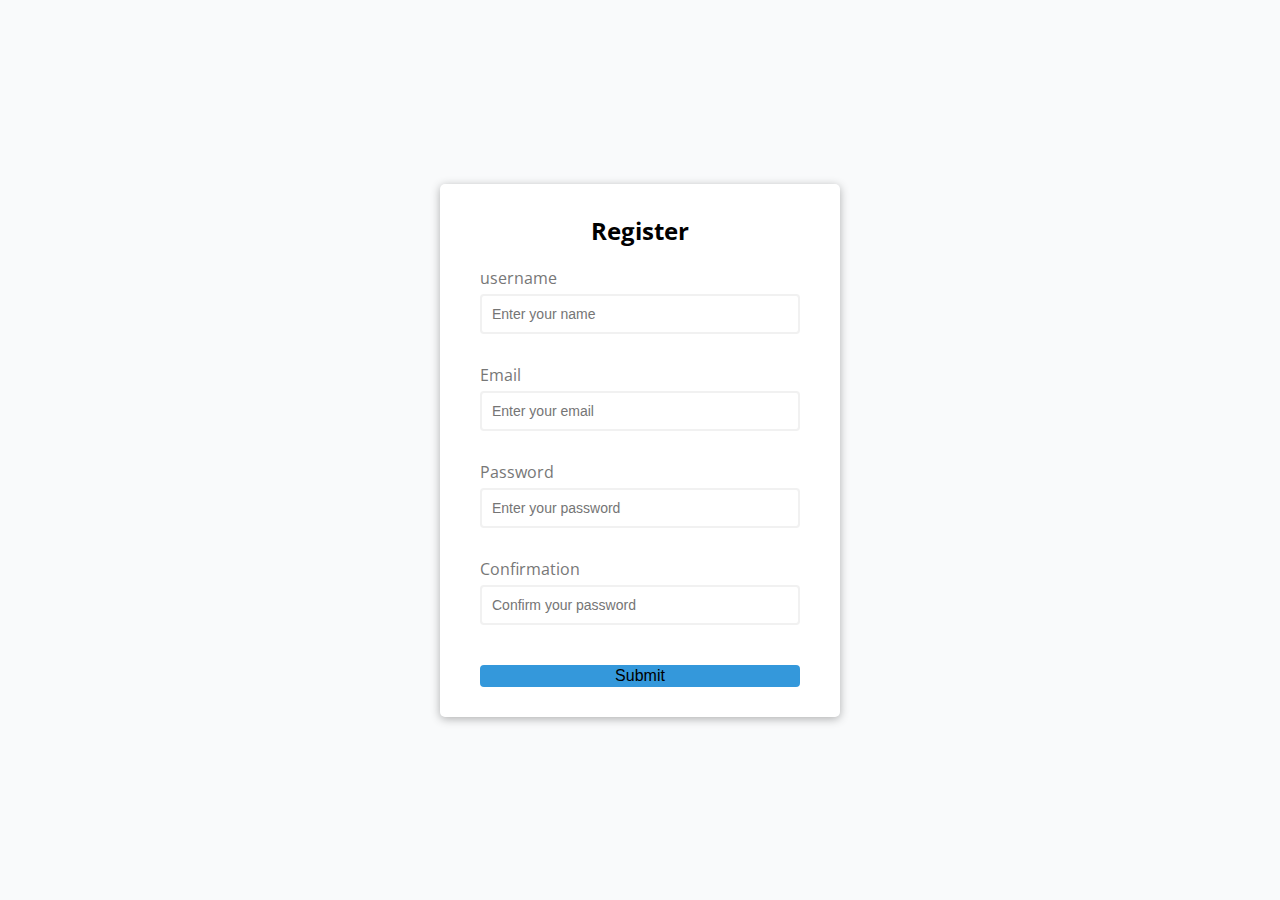
<file: Live_Coding1/index.html>
<!DOCTYPE html>
<html lang="en">

<head>
    <meta charset="UTF-8">
    <meta name="viewport" content="width=device-width, initial-scale=1.0">
    <title>Form validation</title>
    <link rel="stylesheet" href="style.css">
    <script src="script.js"></script>
</head>

<body>
    <div class="container">
        <form class="form" id="form">
            <h2>Register</h2>
            <div class="form-control">
                <label for="username">username</label>
                <input type="text" id="username" placeholder="Enter your name">
                <small>Validation Error</small>
            </div>
            <div class="form-control">
                <label for="email">Email</label>
                <input type="text" id="email" placeholder="Enter your email">
                <small>Validation Error</small>
            </div>
            <div class="form-control">
                <label for="password">Password</label>
                <input type="password" id="password" placeholder="Enter your password">
                <small>Validation Error</small>
            </div>
            <div class="form-control">
                <label for="password2">Confirmation</label>
                <input type="password" id="password2" placeholder="Confirm your password">
                <small>Validation Error</small>
            </div>
            <button>Submit</button>
        </form>
    </div>

</body>

</html>
</file>
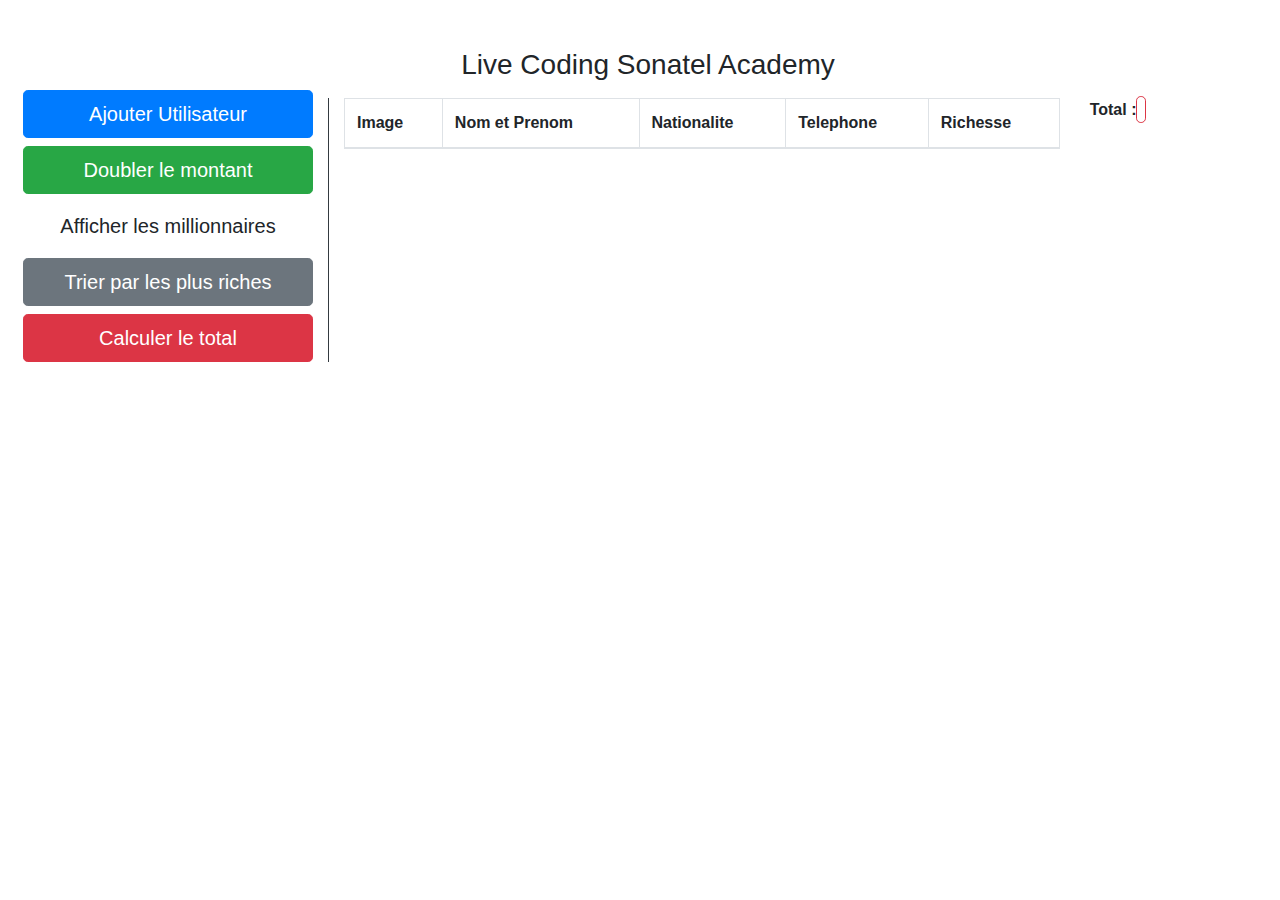
<file: Live_Coding2/index.html>
<!doctype html>
<html lang="en">

<head>
    <title>API</title>
    <!-- Required meta tags -->
    <meta charset="utf-8">
    <meta name="viewport" content="width=device-width, initial-scale=1, shrink-to-fit=no">

    <!-- Bootstrap CSS -->
    <link rel="stylesheet" href="https://stackpath.bootstrapcdn.com/bootstrap/4.3.1/css/bootstrap.min.css" integrity="sha384-ggOyR0iXCbMQv3Xipma34MD+dH/1fQ784/j6cY/iJTQUOhcWr7x9JvoRxT2MZw1T" crossorigin="anonymous">
</head>

<body>
    <div class="container-fluid ml-2">
        <h3 class="text-center mt-5 font-width-bold ">Live Coding Sonatel Academy</h3>
        <div class="row">
            <div class="col-md-3 col-lg-3 col-xs-4 col-sm-3">
                <button type="button" name="" id="btnAddUser" class="btn btn-primary btn-lg btn-block ">Ajouter Utilisateur</button>
                <button type="button" name="" id="btnDbMtn" class="btn btn-success btn-lg btn-block ">Doubler le montant</button>
                <button type="button" name="" id="btnAffMil" class="btn btn-muted btn-lg btn-block ">Afficher les millionnaires</button>
                <button type="button" name="" id="btnPlRich" class="btn btn-secondary btn-lg btn-block ">Trier par les plus riches</button>
                <button type="button" name="" id="btnTotal" class="btn btn-danger btn-lg btn-block ">Calculer le total</button>
            </div>
            <div class="col-md-7 col-lg-7 col-xs-1 col-sm-7 mt-2 border-left border-dark">
                <table class="table table-bordered">
                    <thead>
                        <tr>
                            <th scope="row ">Image</th>
                            <th scope="row ">Nom et Prenom</th>
                            <th scope="row ">Nationalite</th>
                            <th scope="row ">Telephone</th>
                            <th scope="row ">Richesse</th>
                        </tr>
                    </thead>
                    <tbody id="tBodyUsers">

                    </tbody>
                </table>
            </div>
            <div class="col-md-2 col-lg-2 col-xs-7 col-sm-1 mt-2 ">
                <span class="display-5 font-weight-bold ">Total :</span>
                <span id="spanTotal" class="p-1 border border-danger rounded-lg "></span>
            </div>
        </div>
    </div>
    <!-- Optional JavaScript -->
    <!-- jQuery first, then Popper.js, then Bootstrap JS -->
    <script src=" https://code.jquery.com/jquery-3.3.1.slim.min.js " integrity="sha384-q8i/X+965DzO0rT7abK41JStQIAqVgRVzpbzo5smXKp4YfRvH+8abtTE1Pi6jizo " crossorigin="anonymous "></script>
    <script src="https://cdnjs.cloudflare.com/ajax/libs/popper.js/1.14.7/umd/popper.min.js " integrity="sha384-UO2eT0CpHqdSJQ6hJty5KVphtPhzWj9WO1clHTMGa3JDZwrnQq4sF86dIHNDz0W1 " crossorigin="anonymous "></script>
    <script src="https://stackpath.bootstrapcdn.com/bootstrap/4.3.1/js/bootstrap.min.js " integrity="sha384-JjSmVgyd0p3pXB1rRibZUAYoIIy6OrQ6VrjIEaFf/nJGzIxFDsf4x0xIM+B07jRM " crossorigin="anonymous "></script>
    <script src="script.js "></script>
</body>

</html>
</file>
<file: Live_Coding1/style.css>
@import url('https://fonts.googleapis.com/css2?family=Open+Sans&display=swap');
:root {
    --succes-color: #2ecc71;
    --error-color: #e74c3c;
    --blue-color: #3498DB;
}

* {
    box-sizing: border-box;
}

body {
    font-family: 'Open Sans', sans-serif;
    background-color: #F9FAFB;
    display: flex;
    align-items: center;
    /*Alignement vertical*/
    justify-content: center;
    /*Alignement horizontal*/
    height: 100vh;
    /*divise la hauteur exactement en 100 parties*/
    width: 100vw;
    /*divise la largeur exactement en 100 parties*/
    padding: 0;
    margin: 0;
}

.container {
    background-color: #fff;
    border-radius: 5px;
    box-shadow: 0 2px 10px rgba(0, 0, 0, 0.3);
    width: 400px;
}

.form {
    padding: 30px 40px;
}

h2 {
    text-align: center;
    margin: 0 0 20px;
    /*haut droite bas gauche*/
}

.form-control {
    margin-bottom: 10px;
    padding-bottom: 20px;
    position: relative;
}


/*espace(dans) point(et) virgule(ou)*/

.form-control label {
    color: #777;
    display: block;
    margin-bottom: 5px;
}

.form-control input {
    border: 2px solid #F0F0F0F0;
    border-radius: 4px;
    display: block;
    width: 100%;
    padding: 10px;
    font-size: 14px;
}


/*desactiver la couleur par defaut des inputs apres un click pour y mettre notre propre couleur*/

.form-control input:focus {
    outline: 0;
    border-color: #777;
}

.form-control.succes input {
    border-color: var(--succes-color);
}

.form-control.error input {
    border-color: var(--error-color);
}

.form-control small {
    border-color: var(--error-color);
    position: absolute;
    bottom: 0;
    left: 0;
    visibility: hidden;
}

.form-control.error small {
    visibility: visible;
}

.form button {
    cursor: pointer;
    background-color: var(--blue-color);
    border: 2px solid var(--blue-color);
    border-radius: 4px;
    display: block;
    font-size: 16px;
    padding: 0;
    margin-top: 20px;
    width: 100%;
}
</file>
